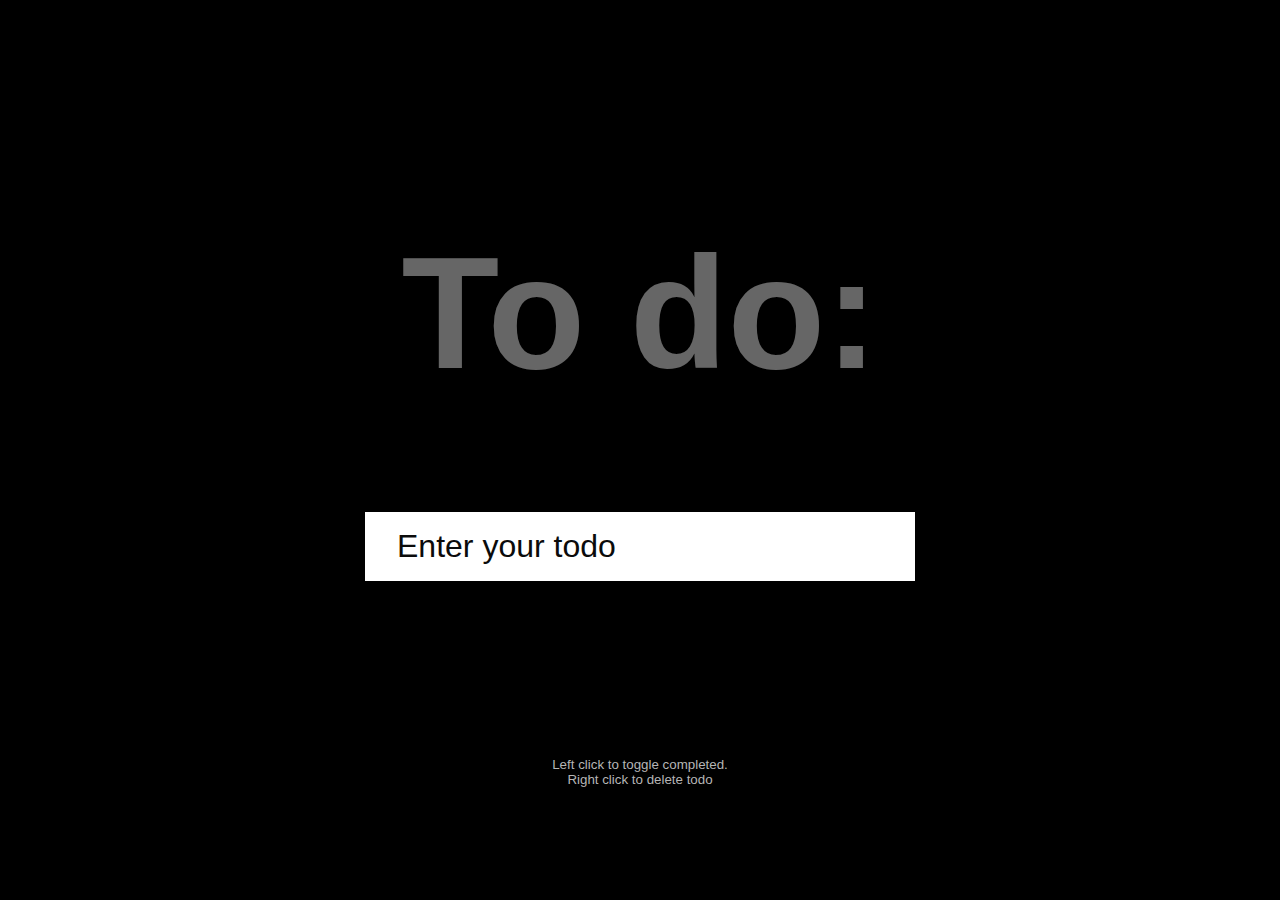
<file: todolist./index.html>
<!DOCTYPE html>
<html lang="en">
  <head>
    <meta charset="UTF-8" />
    <meta name="viewport" content="width=device-width, initial-scale=1.0" />
    <link rel="stylesheet" href="style.css" />
    <title>Todo List</title>
  </head>
  <body>
    <h1>To do:</h1>
    <form id="form">
      <input
        type="text"
        class="input"
        id="input"
        placeholder="Enter your todo"
        autocomplete="off"
      />

      <ul class="todos" id="todos"></ul>
    </form>
    <small
      >Left click to toggle completed.<br />
      Right click to delete todo</small
    >

    <script src="script.js"></script>
  </body>
</html>
</file>
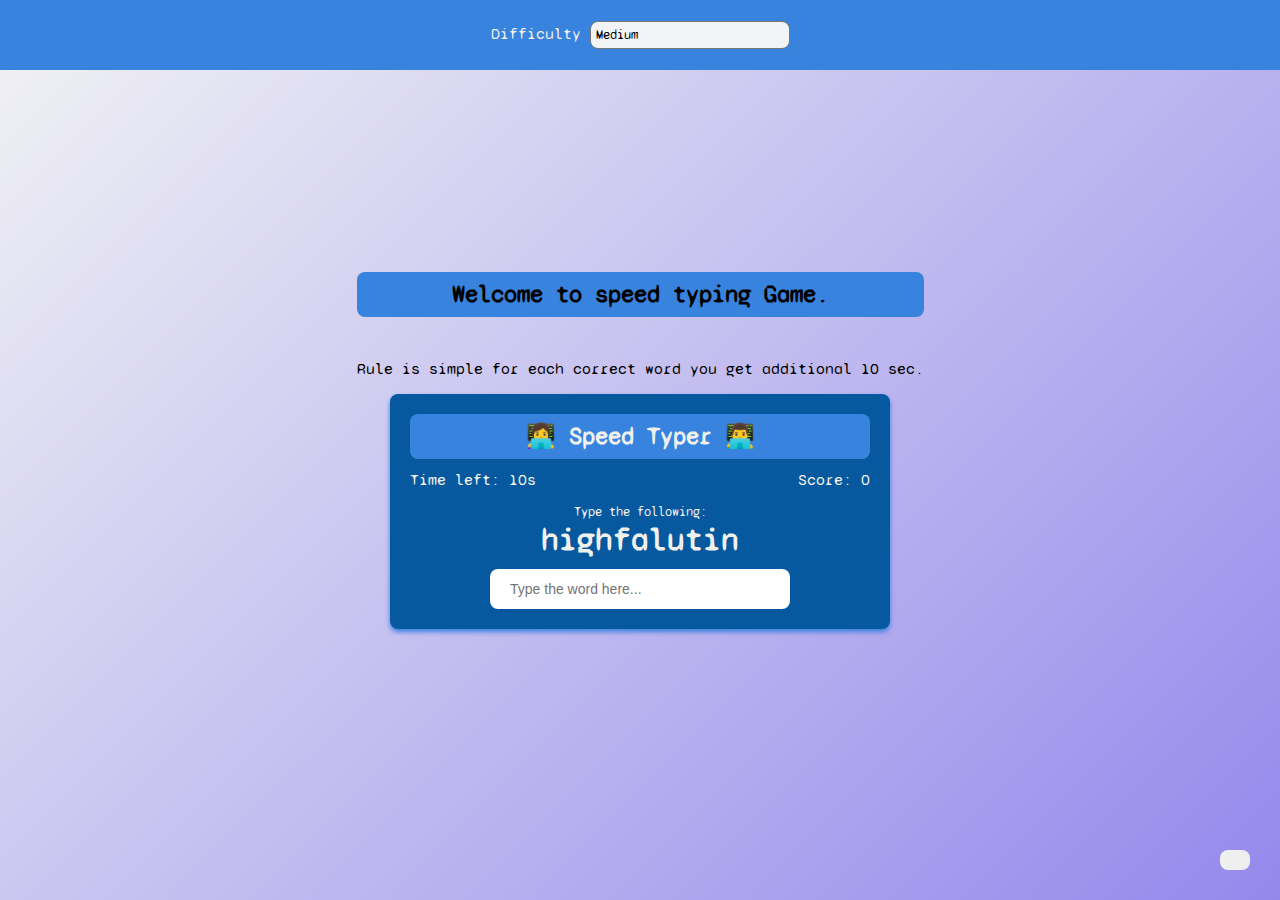
<file: typingtest./index.html>
<!DOCTYPE html>
<html lang="en">
  <head>
    <meta charset="UTF-8" />
    <meta name="viewport" content="width=device-width, initial-scale=1.0" />
    <link
      rel="stylesheet"
      href="https://cdnjs.cloudflare.com/ajax/libs/font-awesome/5.15.1/css/all.min.css"
      integrity="sha512-+4zCK9k+qNFUR5X+cKL9EIR+ZOhtIloNl9GIKS57V1MyNsYpYcUrUeQc9vNfzsWfV28IaLL3i96P9sdNyeRssA=="
      crossorigin="anonymous"
    />
    <link rel="stylesheet" href="style.css" />
    <title>Speed Typer</title>
  </head>
  <body>
    <button id="settings-btn" class="settings-btn">
      <i class="fas fa-cog"></i>
    </button>
    <div class="settings" id="settings">
      <form id="settings-form">
        <label for="difficulty">Difficulty</label>
        <select id="difficulty">
          <option value="easy">Easy</option>
          <option value="medium">Medium</option>
          <option value="hard">Hard</option>
        </select>
      </form>
    </div>
    <div class="block">
        <h2>
            Welcome to speed typing Game.
        </h2>
        <p>
            Rule is simple for each correct word you get additional 10 sec.
        </p>
    </div>
    <div class="container">
      <h2>👩‍💻 Speed Typer 👨‍💻</h2>
      <small>Type the following:</small>
      <h1 id="word"></h1>
      <input
        type="text"
        id="text"
        autocomplete="off"
        placeholder="Type the word here..."
      />
      <p class="time-container">Time left: <span id="time">10s</span></p>
      <p class="score-container">Score: <span id="score">0</span></p>
      <div id="end-game-container" class="end-game-container"></div>
    </div>
    <script src="script.js"></script>
  </body>
</html>
</file>
<file: todolist./style.css>
@import url('https://fonts.googleapis.com/css2?family=Beau+Rivage&family=Roboto+Condensed:wght@300;400&display=swap');

* {
  box-sizing: border-box;
}

body {
  background-color: #000000;
  color: #444;
  font-family: "Poppins", sans-serif;
  display: flex;
  flex-direction: column;
  align-items: center;
  justify-content: center;
  height: 100vh;
  margin: 0;
}

h1 {
  color: rgb(255, 255, 255);
  font-size: 10rem;
  text-align: center;
  opacity: 0.4;
}

form {
  box-shadow: 0 4px 10px rgba(0, 0, 0, 0.1);
  max-width: 100%;
  width: 550px;
}

.input {
  border: none;
  color: #444;
  font-size: 2rem;
  padding: 1rem 2rem;
  display: block;
  width: 100%;
}

.input::placeholder {
  color: #0b0b0b;
}

.input:focus {
  outline-color: rgb(179, 131, 226);
}

.todos {
  background-color: #fff;
  padding: 0;
  margin: 0;
  list-style-type: none;
}

.todos li {
  border-top: 1px solid #e5e5e5;
  cursor: pointer;
  font-size: 1.5rem;
  padding: 1rem 2rem;
}

.todos li.completed {
  color: #b6b6b6;
  text-decoration: line-through;
}

small {
  color: #b5b5b5;
  margin-top: 11rem;
  text-align: center;
}
</file>
<file: typingtest./style.css>
@import url('https://fonts.googleapis.com/css2?family=Syne+Mono&display=swap');

:root {
  --primary-color: #9588ec;
  --secondary-color: #06599F;
  --overlay-color: #3883de;
  --gradient-color: #F2F3F4;
  --text-color: #F0F0ED;
  --border-radius: 0.5rem;
}

* {
  box-sizing: border-box;
}
.block{
    text-align: center;
}
body {
  background-color: var(--primary-color);
  background-image: linear-gradient(315deg, var(--primary-color) 0%, var(--gradient-color) 100%)
  ;
  font-family: "Syne Mono", monospace;
  display: flex;
  flex-direction: column;
  align-items: center;
  justify-content: center;
  min-height: 100vh;
  overflow: hidden;
  margin: 0;
}

button {
  cursor: pointer;
  font-size: 14px;
  font-family: inherit;
  border-radius: var(--border-radius);
  padding: 10px 15px;
  border: none;
}

button:hover {
  color: var(--text-color);
  background-color: var(--overlay-color);
}

button:active {
  transform: scale(0.98);
}

select {
  width: 200px;
  padding: 5px;
  font-family: inherit;
  appearance: none;
  -webkit-appearance: none;
  -moz-appearance: none;
  border-radius: var(--border-radius);
  background-color: var(--gradient-color);
}

select:focus,
button:focus, input:focus {
  outline: 0;
}

.settings-btn {
  position: absolute;
  bottom: 30px;
  right: 30px;
}

.settings {
  position: absolute;
  top: 0;
  left: 0;
  width: 100%;
  background-color: var(--overlay-color);
  color: var(--text-color);
  height: 70px;
  display: flex;
  align-items: center;
  justify-content: center;
  transform: translateY(0);
  transition: transform 0.3s ease-in-out;
}

.settings.hide {
  transform: translateY(-100%)
}

.container {
  background-color: var(--secondary-color);
  padding: 20px;
  border-radius: var(--border-radius);
  box-shadow: 0 3px 5px var(--overlay-color);
  color: var(--text-color);
  position: relative;
  text-align: center;
  width: 500px;
  max-width: 90vw;
}

h1 {
  margin: 0;
}

h2 {
  background-color: var(--overlay-color);
  padding: 8px;
  border-radius: var(--border-radius);
  margin: 0 0 42px;
}

input {
  border: 0;
  border-radius: var(--border-radius);
  font-size: 14px;
  width: 300px;
  padding: 12px 20px;
  margin-top: 10px;
}

.score-container {
  position: absolute;
  top: 60px;
  right: 20px;
}

.time-container {
  position: absolute;
  top: 60px;
 left: 20px;
}

.end-game-container {
  background-color: inherit;
  border-radius: inherit;
  display: none;
  align-items: center;
  justify-content: center;
  flex-direction: column;
  position: absolute;
  top: 0;
  left: 0;
  width: 100%;
  height: 100%;
  z-index: 1;
}
</file>
